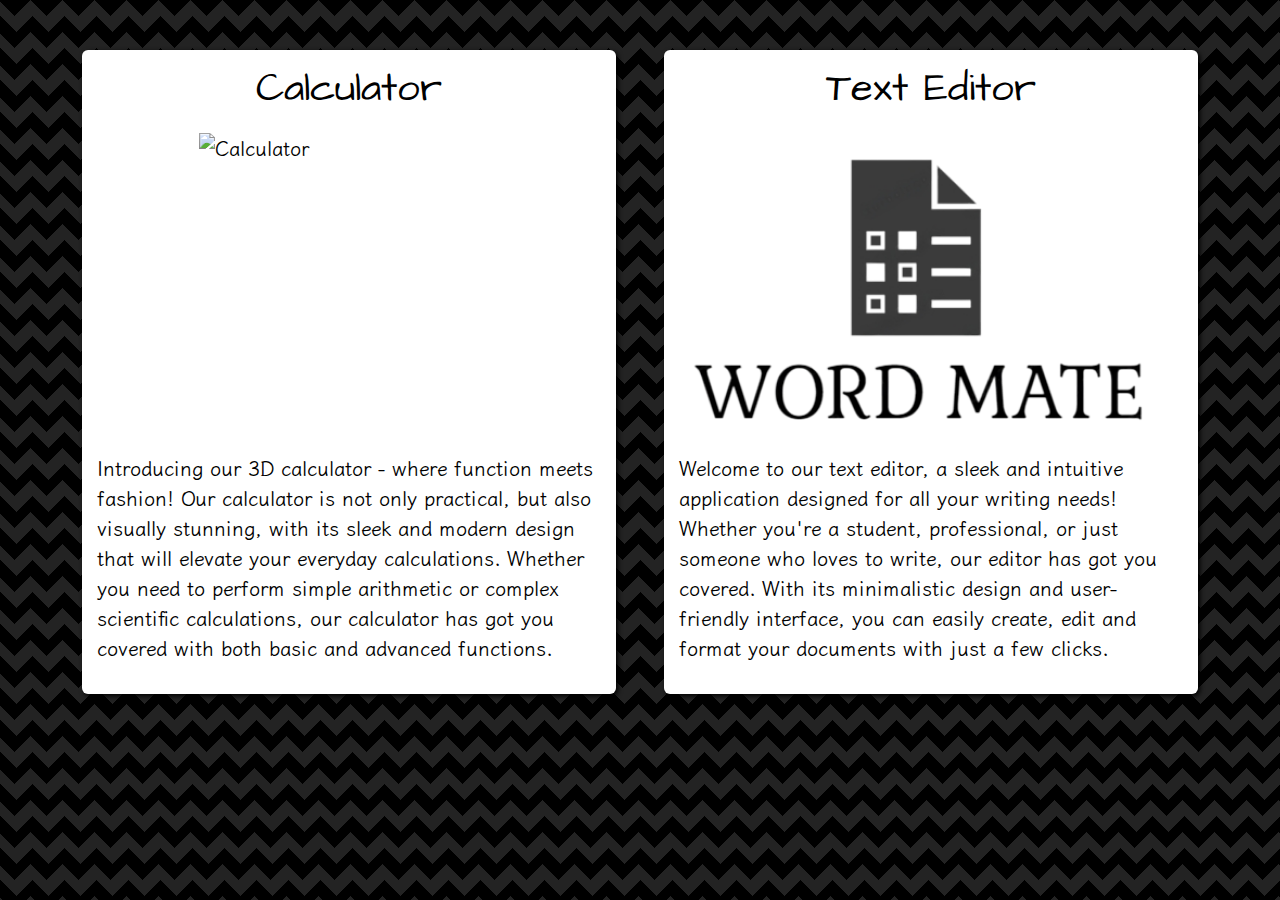
<file: index.html>
<!DOCTYPE html>
<html lang="en">

<head>
    <meta charset="utf-8">
    <meta name="viewport" content="width=device-width, initial-scale=1.0, shrink-to-fit=no">
    <title>Home</title>
    <link rel="stylesheet" href="https://cdn.jsdelivr.net/npm/bootstrap@5.2.3/dist/css/bootstrap.min.css">
    <link rel="stylesheet" href="https://fonts.googleapis.com/css?family=Aladin&amp;display=swap">
    <link rel="stylesheet" href="https://fonts.googleapis.com/css?family=Architects+Daughter&amp;display=swap">
    <link rel="preconnect" href="https://fonts.googleapis.com">
<link rel="preconnect" href="https://fonts.gstatic.com" crossorigin>
<link href="https://fonts.googleapis.com/css2?family=Klee+One&display=swap" rel="stylesheet">
<style>

    .as{
    background:rgb(255, 255, 255);

    padding:.75em;
    color: #000;
    
    border-radius:6px;
    box-shadow:2px 2px 5px;
    font:600 1.25em/1.5 klee one,
    comic sans ms,purisa,cursive
    }
</style>
    <style>
body {
  background: 
  linear-gradient(135deg, black 25%, transparent 25%) -50px 0,
  linear-gradient(225deg, black 25%, transparent 25%) -50px 0,
  linear-gradient(315deg, black 25%, transparent 25%),
  linear-gradient(45deg, black 25%, transparent 25%);	
  background-size: 2em 2em;
  background-color: #232323;
}
    </style>
</head>

<body>
    <div class="container" style="z-index: 2;">
        <div class="row gx-5 gy-3 row-cols-1 row-cols-sm-1 row-cols-md-2 row-cols-lg-2 row-cols-xl-2 row-cols-xxl-2 ">
            <div class="col-md-6 blocks" style="padding-top: 50px;padding-bottom: 50px;"><a class="text-decoration-none" href="CalculateX/calculatex.html">
                 <div class="as"> <h1 class="text-center " style="height: auto;font-family: 'Architects Daughter', serif;">Calculator</h1>
                    
                    <div class="d-flex justify-content-center " style="margin-top: 20px;">
                        <img style="height: 300px;width: 300px;border-style: none;" loading="auto" width="100" height="80" alt="Calculator"></div>
                    <div class="d-flex justify-content-center ">
                        <p style="margin-top: 20px;">Introducing our 3D calculator - where function meets fashion! Our calculator is not only practical, but also visually stunning, with its sleek and modern design that will elevate your everyday calculations. Whether you need to perform simple arithmetic or complex scientific calculations, our calculator has got you covered with both basic and advanced functions.</p>
                    </div></div>
                </a></div>
            <div class="col-md-6 blocks" style="padding-top: 50px;padding-bottom: 50px;"><a class="text-decoration-none" href="word-mate/wordmate.html">
                  <div class="as"><h1 class="text-center " style="font-family: 'Architects Daughter', serif;">Text Editor</h1>
                    
                    <div class="d-flex justify-content-center " style="margin-top: 20px;">
                        <img src="word-mate/static/Wordmatelogo.png"  height="80" style="height: 300px;border-style: none;object-fit: fill;" loading="auto" alt="Text Editor"></div>
                    <div class="d-flex justify-content-center ">
                        <p style="margin-top: 20px;">Welcome to our text editor, 
                            a sleek and intuitive application designed for all your writing needs! Whether you're a student, professional, or
                             just someone who loves to write, our editor has got you covered. With its minimalistic design and user-friendly interface, 
                             you can easily create, edit and format your documents with just a few clicks.</p>
                    </div></div>
                </a></div>
        </div>
    </div>
    <script src="https://cdn.jsdelivr.net/npm/bootstrap@5.2.3/dist/js/bootstrap.bundle.min.js"></script>
</body>

</html>
</file>
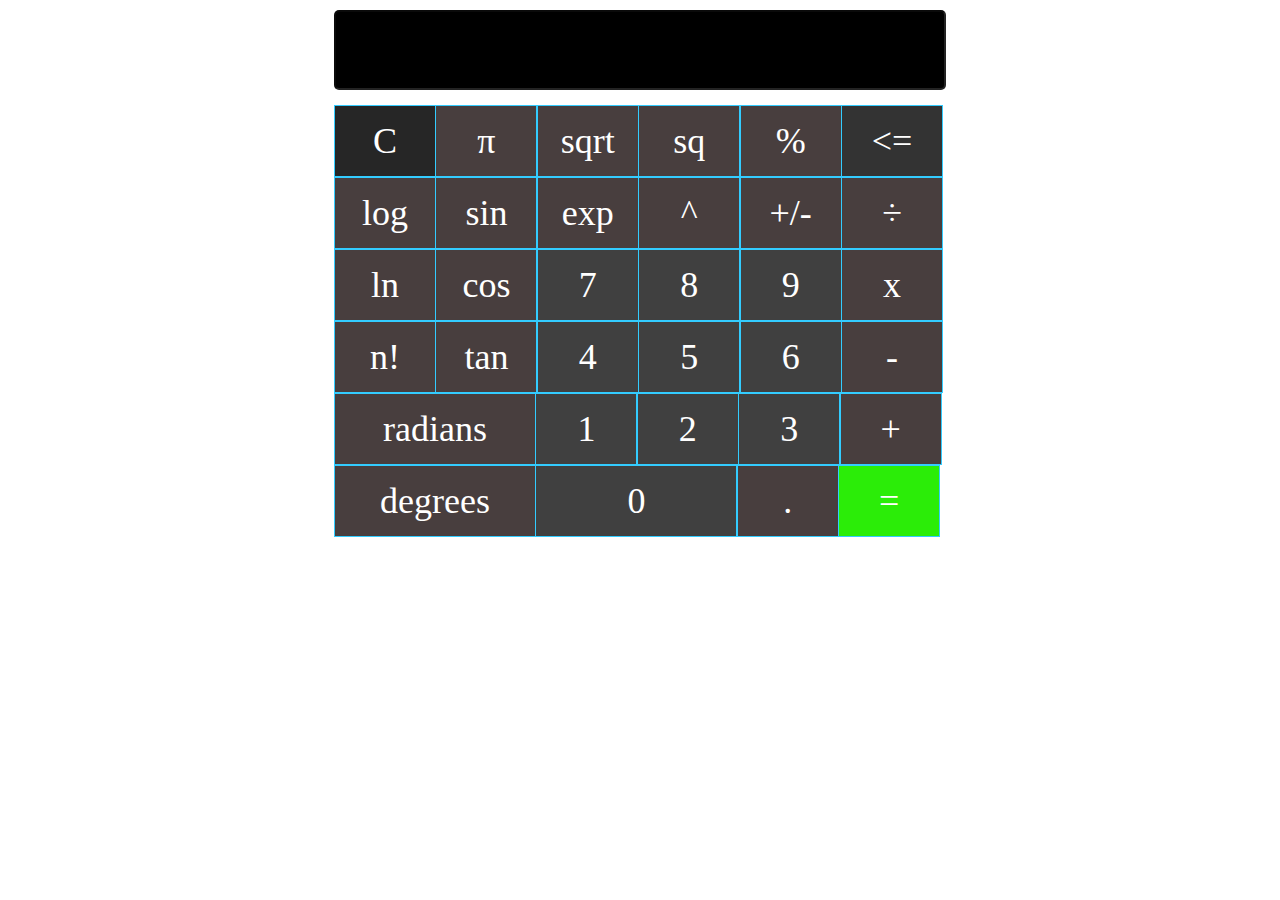
<file: CalculateX/calci.html>
<!DOCTYPE html>
<html lang="en">
<head>
    <meta charset="UTF-8">
    <meta http-equiv="X-UA-Compatible" content="IE=edge">
    <meta name="viewport" content="width=device-width, initial-scale=1.0">
    <link rel="stylesheet" href="calci.css">
    
    <title>calculator</title>
</head>
<body>
    <div id="container">
        <div class="calculator">
          <div class="display">
            <input id="output" type="text" name="" disabled/>
          </div>
          <div id="buttons">
            
            <div class="row">
              <div class="button" id="clear">C</div>
              <div class="button">π</div>
              <div class="button">sqrt</div>
              <div class="button">sq</div>
              <div class="button">%</div>
              <div class="button" id="backspace"><=</div>
            </div>
            <div class="row">
              <div class="button">log</div>
              <div class="button">sin</div>
              <div class="button">exp</div>
              <div class="button">^</div>
              <div class="button">+/-</div>
              <div class="button">÷</div>
            </div>
            <div class="row">
              <div class="button">ln</div>
              <div class="button">cos</div>
              <div class="button number">7</div>
              <div class="button number">8</div>
              <div class="button number">9</div>
              <div class="button">x</div>
            </div>
            <div class="row">
              <div class="button">n!</div>
              <div class="button">tan</div>
              <div class="button number">4</div>
              <div class="button number">5</div>
              <div class="button number">6</div>
              <div class="button">-</div>
            </div>
            <div class="row">
              <div class="button" id="radians">radians</div>
              <div class="button number">1</div>
              <div class="button number">2</div>
              <div class="button number">3</div>
              <div class="button">+</div>
            </div>
            <div class="row">
              <div class="button" id="degrees">degrees</div>
              <div class="button number" id="zero">0</div>
              <div class="button" id>.</div>
              <div class="button" id="equals">=</div>
            </div>
          </div>
        </div>
    </div>

    <script src="calci.js"></script>
</body>
</html>
</file>
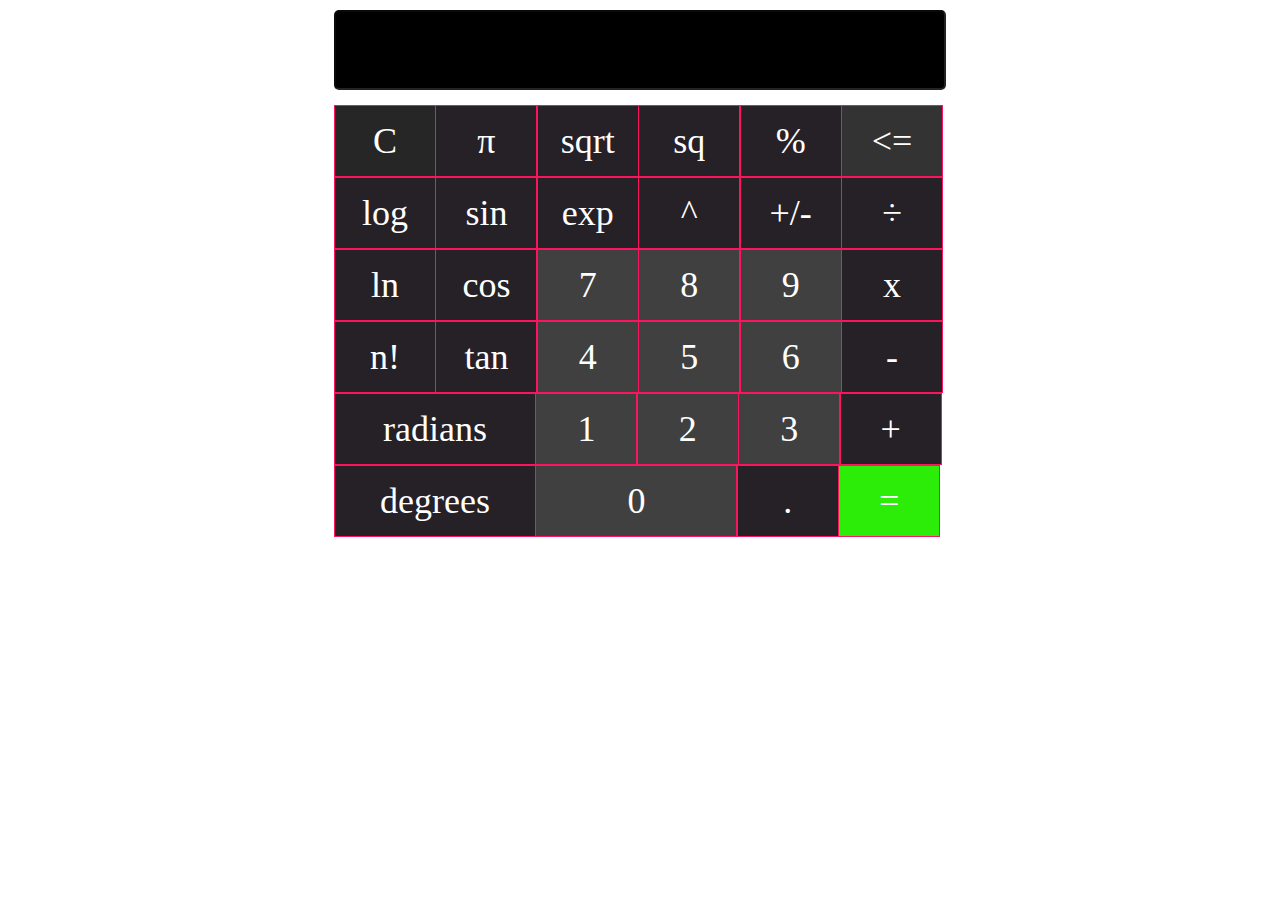
<file: CalculateX/calculatex.html>
<!DOCTYPE html>
<html lang="en">
<head>
    <meta charset="UTF-8">
    <meta http-equiv="X-UA-Compatible" content="IE=edge">
    <meta name="viewport" content="width=device-width, initial-scale=1.0">
    <link rel="stylesheet" href="static/style.css">
    
    <title>CalculateX</title>
</head>
<body>
    <div id="container">
        <div class="calculator">
          <div class="display">
            <input id="output" type="text" name="" disabled/>
          </div>
          <div id="buttons">
            
            <div class="row">
              <div class="button" id="clear">C</div>
              <div class="button">π</div>
              <div class="button">sqrt</div>
              <div class="button">sq</div>
              <div class="button">%</div>
              <div class="button" id="backspace"><=</div>
            </div>
            <div class="row">
              <div class="button">log</div>
              <div class="button">sin</div>
              <div class="button">exp</div>
              <div class="button">^</div>
              <div class="button">+/-</div>
              <div class="button">÷</div>
            </div>
            <div class="row">
              <div class="button">ln</div>
              <div class="button">cos</div>
              <div class="button number">7</div>
              <div class="button number">8</div>
              <div class="button number">9</div>
              <div class="button">x</div>
            </div>
            <div class="row">
              <div class="button">n!</div>
              <div class="button">tan</div>
              <div class="button number">4</div>
              <div class="button number">5</div>
              <div class="button number">6</div>
              <div class="button">-</div>
            </div>
            <div class="row">
              <div class="button" id="radians">radians</div>
              <div class="button number">1</div>
              <div class="button number">2</div>
              <div class="button number">3</div>
              <div class="button">+</div>
            </div>
            <div class="row">
              <div class="button" id="degrees">degrees</div>
              <div class="button number" id="zero">0</div>
              <div class="button" id>.</div>
              <div class="button" id="equals">=</div>
            </div>
          </div>
        </div>
    </div>

    <script src="static/script.js"></script>
</body>
</html>
</file>
<file: CalculateX/calci.css>
.calculator{
    max-width: 612px;
    margin: 10px auto;
}
#output {
  background-color: #000;
  color: #fff;
  width: 100%;
  height: 80px;
  font-size: 48px;
  border-radius: 5px;
  text-align: left;
  padding: 0px 10px 0px 10px;
  box-shadow: 0px 0px 30px -5px #fff;
  box-sizing: border-box;
}
#buttons {
  margin-top: 15px;
}
.button {
  color: #fff;
  text-align: center;
  line-height: 70px;
  display: inline-block;
  background-color: #483e3e;
  border: 1px solid #33ccff;
  height: 70px;
  width: 100px;
  font-size: 36px;
  margin-right: -4.6px;
  cursor: pointer;
}
.button:hover {
  background-color: #001f4d;
  box-shadow: 0px 0px 30px 0px #fff;
}
.button:active {
  background-color: #9f07d6;
  box-shadow: 0px 0px 30px 0px #000;
}
.number {
  background-color: #404040;
}
.number:active {
  background-color: #9f07d6;
  box-shadow: 0px 0px 30px 0px #000;
}
#zero {
  width: 200px;
}
#decimal {
  font-weight: bold;
}
#equals {
  background-color: #2bed08;
}
#equals:hover {
  background-color: #fff;
  color: #000;
  box-shadow: 0px 0px 30px -5px #fff;
}
#backspace {
  background-color: #333333;
}
#backspace:hover {
  background-color: #99003d;
}
#backspace:active {
  background-color: #ff4d94;
  box-shadow: 0px 0px 30px 0px #000;
}
#clear {
  background-color: #262626;
}
#clear:hover {
  background-color: #cc0000;
}
#clear:active {
  background-color: #ff4d4d;
  box-shadow: 0px 0px 30px 0px #000;
}
#radians, #degrees {
  width: 200px;
}
#radians:hover {
  background-color: #0ac6f5;
}
#degrees:hover {
  background-color: #0ac6f5;
}
</file>
<file: CalculateX/static/style.css>
.calculator{
    max-width: 612px;
    margin: 10px auto;
}
#output {
  background-color: #000;
  color: #fff;
  width: 100%;
  height: 80px;
  font-size: 48px;
  border-radius: 5px;
  text-align: left;
  padding: 0px 10px 0px 10px;
  box-shadow: 0px 0px 30px -5px #fff;
  box-sizing: border-box;
}
#buttons {
  margin-top: 15px;
}
.button {
  color: #fff;
  text-align: center;
  line-height: 70px;
  display: inline-block;
  background-color: #252127;
  border: 1px solid #fc155e;
  height: 70px;
  width: 100px;
  font-size: 36px;
  margin-right: -4.6px;
  cursor: pointer;
}
.button:hover {
  background-color: #e7004d;
  box-shadow: 0px 0px 30px 0px #fff;
}
.button:active {
  background-color: #9f07d6;
  box-shadow: 0px 0px 30px 0px #000;
}
.number {
  background-color: #404040;
}
.number:active {
  background-color: #9f07d6;
  box-shadow: 0px 0px 30px 0px #000;
}
#zero {
  width: 200px;
}
#decimal {
  font-weight: bold;
}
#equals {
  background-color: #2bed08;
}
#equals:hover {
  background-color: #fff;
  color: #000;
  box-shadow: 0px 0px 30px -5px #fff;
}
#backspace {
  background-color: #333333;
}
#backspace:hover {
  background-color: #99003d;
}
#backspace:active {
  background-color: #ff4d94;
  box-shadow: 0px 0px 30px 0px #000;
}
#clear {
  background-color: #262626;
}
#clear:hover {
  background-color: #cc0000;
}
#clear:active {
  background-color: #ff4d4d;
  box-shadow: 0px 0px 30px 0px #000;
}
#radians, #degrees {
  width: 200px;
}
#radians:hover {
  background-color: #0ac6f5;
}
#degrees:hover {
  background-color: #0ac6f5;
}
</file>
